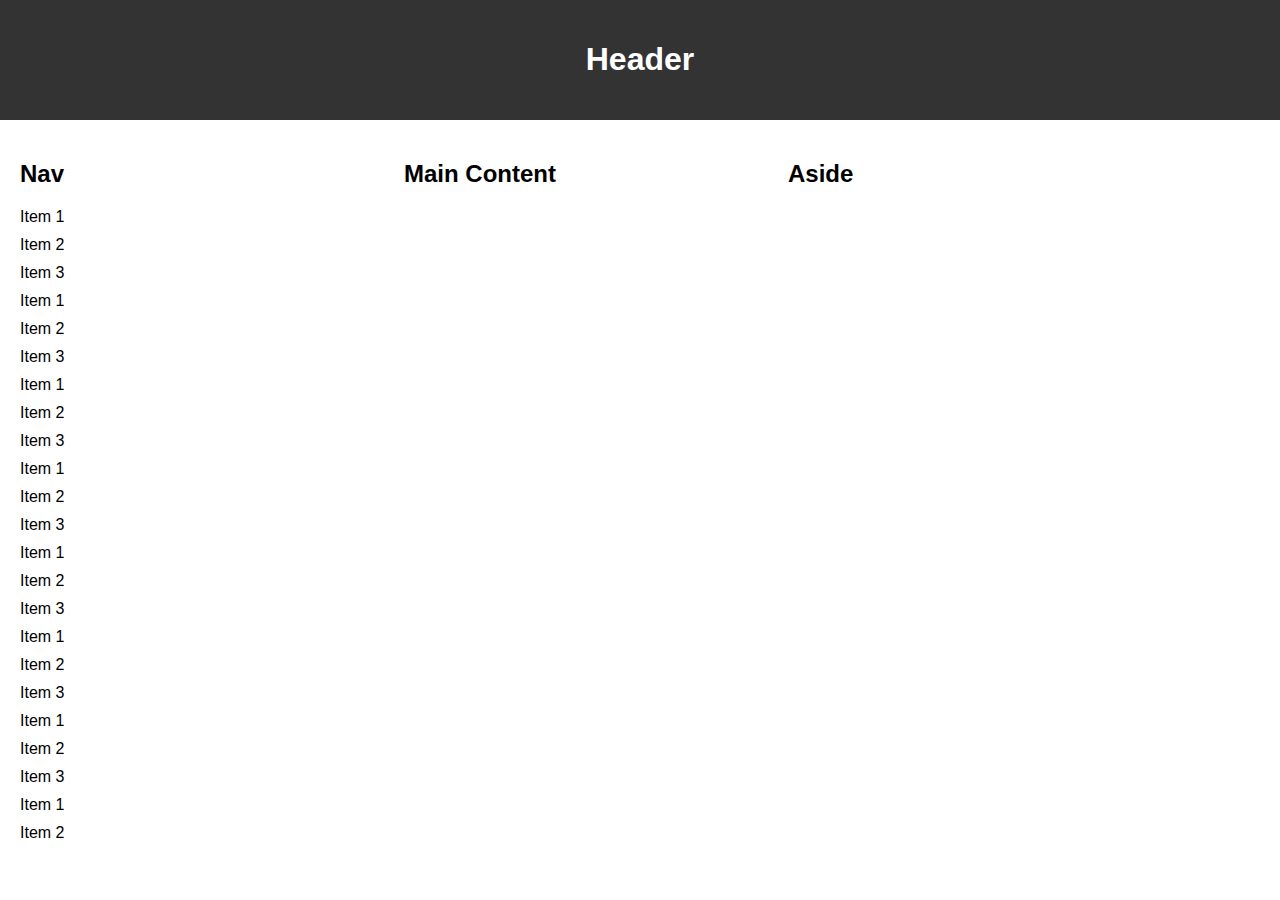
<file: ejemplo.html>
<!DOCTYPE html>
<html lang="en">
<head>
<meta charset="UTF-8">
<meta name="viewport" content="width=device-width, initial-scale=1.0">
<style>
  body {
    margin: 0;
    font-family: Arial, sans-serif;
    overflow: hidden;
  }

  header {
    width: 100%;
    background-color: #333;
    color: #fff;
    text-align: center;
    padding: 20px 0;
    box-sizing: border-box;
  }

  .container {
    display: flex;
    overflow-x: hidden;
  }

  nav, main, aside {
    width: 30%;
    padding: 20px;
    box-sizing: border-box;
    overflow-y: hidden;
    height: 80vh; /* Ajusta la altura según tus necesidades */
    transition: width 0.5s ease;
  }

  .container:hover nav,
  .container:hover main,
  .container:hover aside {
    width: 100%;
    overflow-y: auto;
  }

  ul {
    list-style: none;
    padding: 0;
  }

  ul li {
    margin-bottom: 10px;
    cursor: pointer;
  }
</style>
</head>
<body>
  <header>
    <h1>Header</h1>
  </header>
  <div class="container">
    <nav>
      <h2>Nav</h2>
      <ul>
        <li>Item 1</li>
        <li>Item 2</li>
        <li>Item 3</li>
        <li>Item 1</li>
        <li>Item 2</li>
        <li>Item 3</li>
        <li>Item 1</li>
        <li>Item 2</li>
        <li>Item 3</li>
        <li>Item 1</li>
        <li>Item 2</li>
        <li>Item 3</li>
        <li>Item 1</li>
        <li>Item 2</li>
        <li>Item 3</li>
        <li>Item 1</li>
        <li>Item 2</li>
        <li>Item 3</li>
        <li>Item 1</li>
        <li>Item 2</li>
        <li>Item 3</li>
        <li>Item 1</li>
        <li>Item 2</li>
        <li>Item 3</li>
        <!-- Agrega más elementos si es necesario -->
      </ul>
    </nav>
    <main>
      <h2>Main Content</h2>
      <!-- Contenido del main -->
    </main>
    <aside>
      <h2>Aside</h2>
      <!-- Contenido del aside -->
    </aside>
  </div>
</body>
</html>
</file>
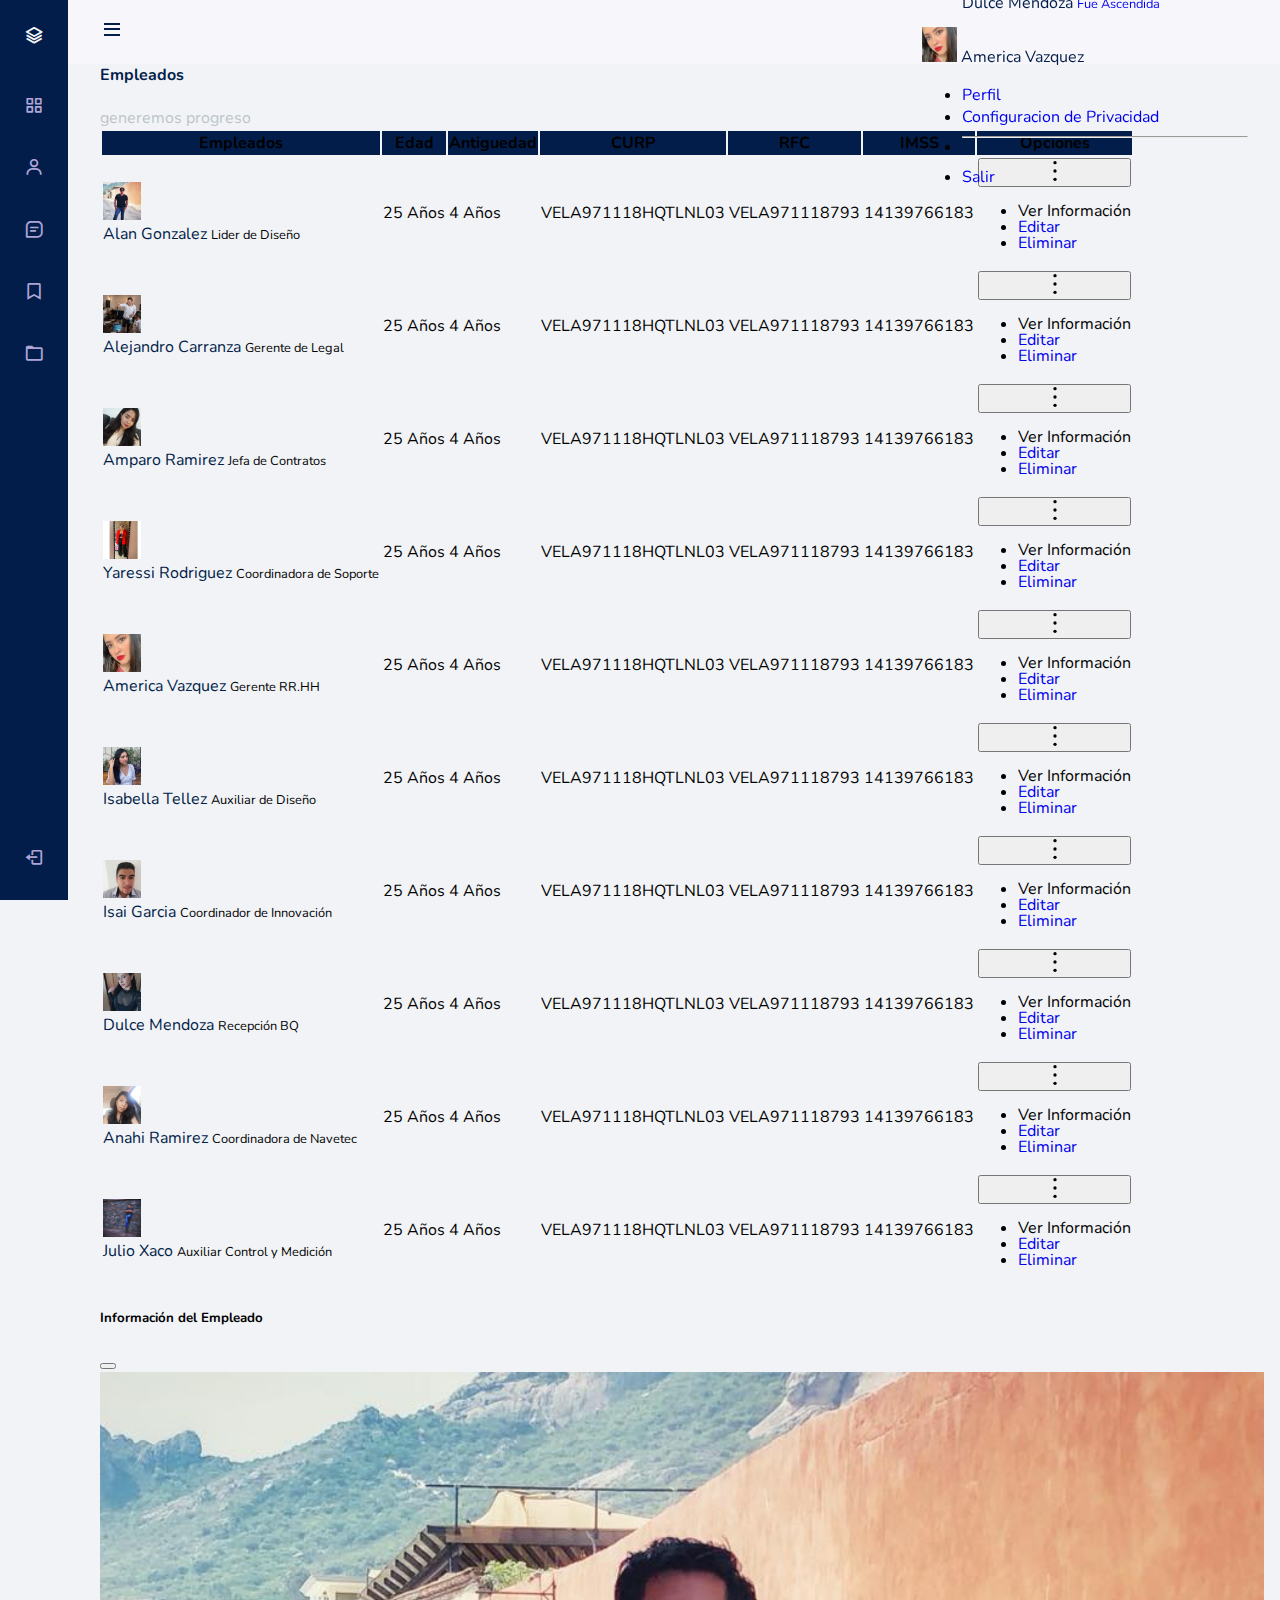
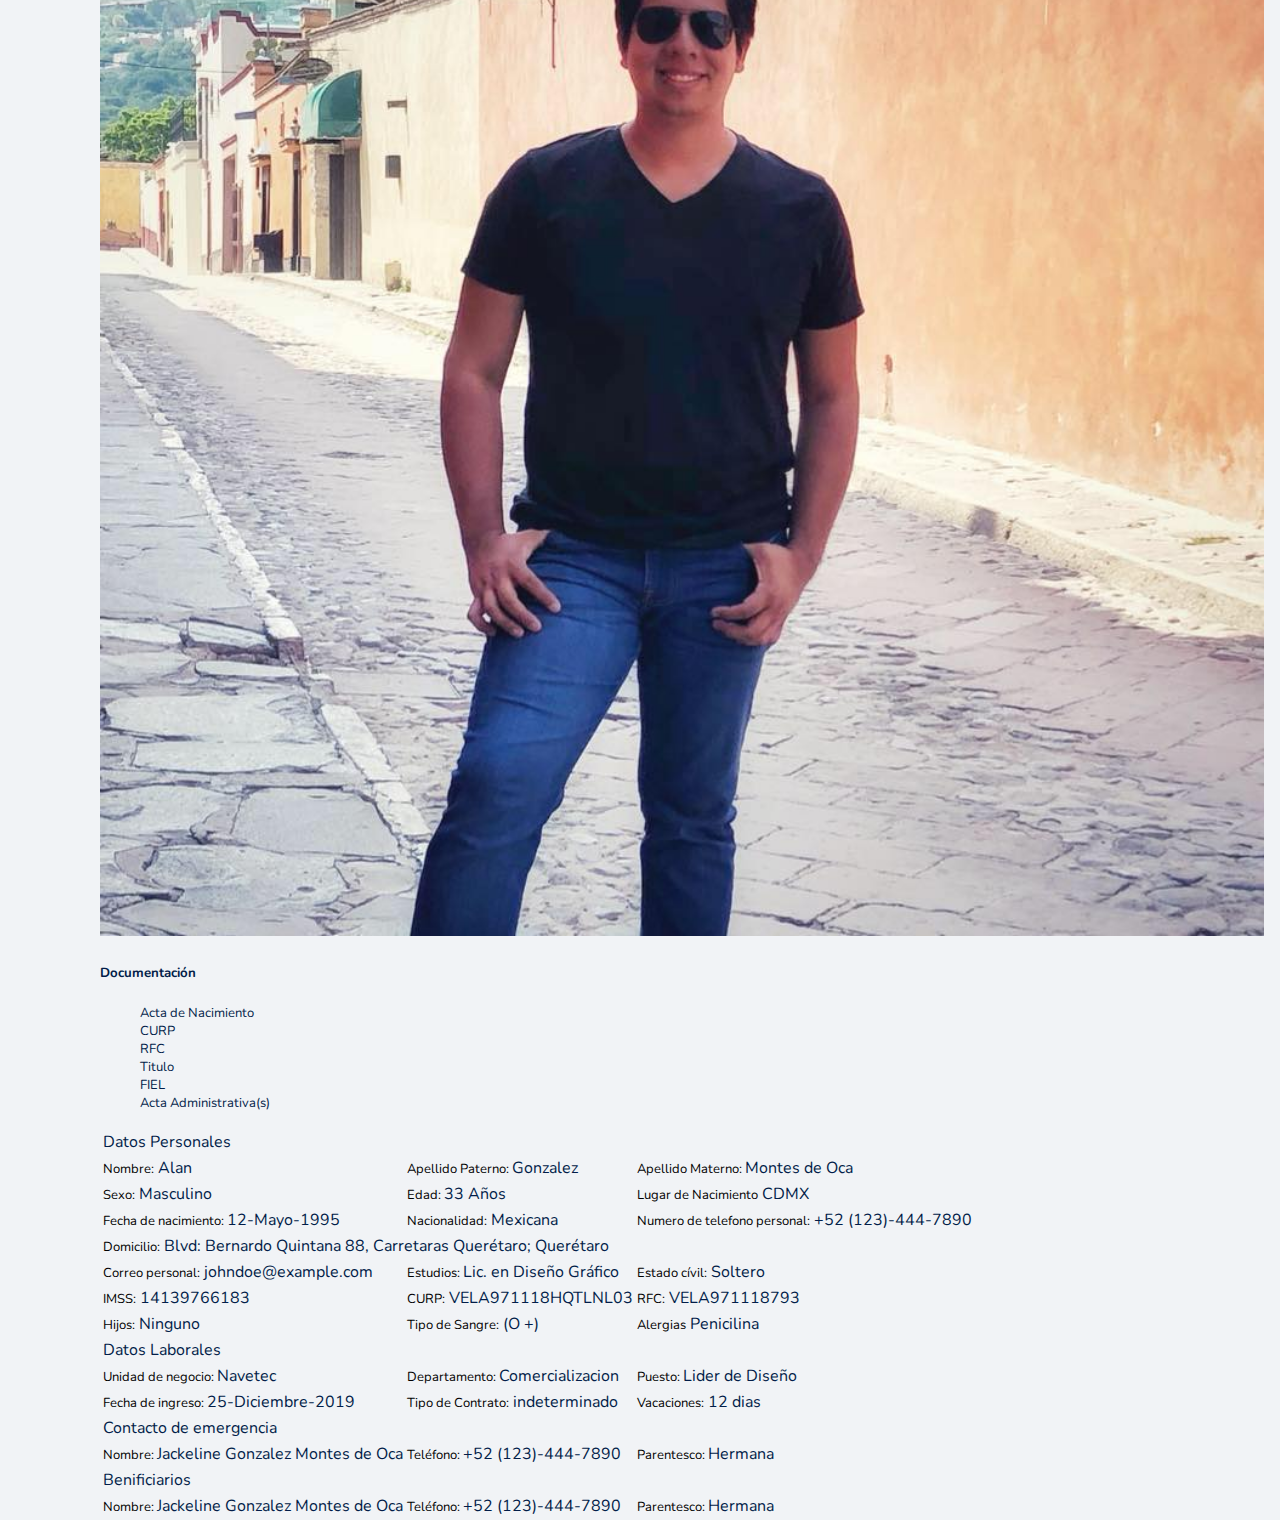
<file: empleados.html>
<!DOCTYPE html>
<html lang="es">

<head>
    <meta charset="UTF-8">
    <meta name="viewport" content="width=device-width, initial-scale=1.0">
    <title>MY CCIMA | Dashboard</title>
    <link rel="shortcut icon" type="image/x-icon" href="public/img/icons/logo-icon.ico">
    <link href="https://cdn.jsdelivr.net/npm/bootstrap@5.0.2/dist/css/bootstrap.min.css" rel="stylesheet"
        integrity="sha384-EVSTQN3/azprG1Anm3QDgpJLIm9Nao0Yz1ztcQTwFspd3yD65VohhpuuCOmLASjC" crossorigin="anonymous">
    <link rel="stylesheet" href="https://cdn.jsdelivr.net/npm/boxicons@latest/css/boxicons.min.css">
    <link rel="stylesheet" href="public/css/main.css">
    <link rel="stylesheet" href="public/css/style.css">
</head>

<body id="body-pd" style="background-color: #F1F3F6;">
    <header class="header" id="header">
        <div class="header_toggle"> <i class='bx bx-menu' id="header-toggle"></i> </div>
        <div class="d-flex">
            <div class="me-3">
                <a class="nav-link dropdown-toggle fw-bolder text-blue-500" href="#" id="notifiDropdown" role="button"
                    data-bs-toggle="dropdown" aria-expanded="false">
                    <img class="rounded-circle me-1" src="public/img/icons/notifications.svg" alt=""
                        style="width: 30px;">
                </a>
                <ul id="notificaciones" class="dropdown-menu mt-2" aria-labelledby="notifiDropdown">
                    <li class="mt-3">
                        <a class="dropdown-item" href="#">
                            <div class="sherpa d-flex">
                                <div class="">
                                    <img class="sherpa-book rounded-circle" style="width: 30px;"
                                        src="public/img/avatar/alan_gonzales.jpg" alt="">
                                </div>
                                <div class="ms-2">
                                    <span class="d-block sherpa-name text-blue-500 fw-bold">Alan Gonzalez</span>
                                    <span class="sherpa-position" style="font-size: .8rem;">Compartio una Foto en su
                                        Muro</span>
                                </div>
                            </div>
                        </a>
                    </li>
                    <li class="mt-3">
                        <a class="dropdown-item" href="#">
                            <div class="sherpa d-flex">
                                <div class="">
                                    <img class="sherpa-book rounded-circle" style="width: 30px;"
                                        src="public/img/avatar/dulce_mendoza.jpg" alt="">
                                </div>
                                <div class="ms-2">
                                    <span class="d-block sherpa-name text-blue-500 fw-bold">Dulce Mendoza </span>
                                    <span class="sherpa-position" style="font-size: .8rem;">Fue Ascendida</span>
                                </div>
                            </div>
                        </a>
                    </li>
                </ul>
            </div>
            <a class="nav-link dropdown-toggle fw-bolder text-blue-500 d-flex align-items-center" href="#" id="navbarDropdown" role="button"
                data-bs-toggle="dropdown" aria-expanded="false">
                <img class="rounded-circle me-1" src="public/img/avatar/america_vazquez.jpg" alt=""
                    style="width: 35px;">
                    <span class="d-none d-md-block">
                        America Vazquez
                    </span>
            </a>
            <ul class="dropdown-menu mt-2" aria-labelledby="navbarDropdown">
                <li><a class="dropdown-item" href="#">Perfil</a></li>
                <li><a class="dropdown-item" href="#">Configuracion de Privacidad</a></li>
                <li>
                    <hr class="dropdown-divider">
                </li>
                <li><a class="dropdown-item" href="#">Salir</a></li>
            </ul>

        </div>
    </header>
    <div class="l-navbar" id="nav-bar">
        <nav class="nav_main">
            <div>
                <a href="dashboard.html" class="nav_logo">
                    <i class='bx bx-layer nav_logo-icon'></i>
                    <span class="nav_logo-name">MyCCIMA</span>
                </a>
                <div class="nav_list">
                    <a href="dashboard.html" class="nav_link">
                        <i class='bx bx-grid-alt nav_icon'></i>
                        <span class="nav_name">Dashboard</span>
                    </a>
                    <a href="empleados.html" class="nav_link active">
                        <i class='bx bx-user nav_icon'></i>
                        <span class="nav_name">Empleados</span>
                    </a>
                    <a href="index.html" class="nav_link">
                        <i class='bx bx-message-square-detail nav_icon'></i>
                        <span class="nav_name">Noticias</span> </a>
                    <a href="ccimabook.html" class="nav_link">
                        <i class='bx bx-bookmark nav_icon'></i>
                        <span class="nav_name">CCIMABook</span> </a>
                    <a href="profile.html" class="nav_link">
                        <i class='bx bx-folder nav_icon'></i>
                        <span class="nav_name">Perfil</span>
                    </a>
                </div>
            </div> <a href="login.html" class="nav_link"> <i class='bx bx-log-out nav_icon'></i> <span
                    class="nav_name">Salir</span> </a>
        </nav>
    </div>
    
    <main>
        <!--Container Main start-->
        <div class="container-fluid" style="background-color: #F1F3F6;">
            <div class="d-flex justify-content-between pt-2">
                <h4 class="fs-2 text-uppercase text-blue-500">Empleados</h4>
                <span class=" fs-6  text-uppercase pe-3 text-progreso">generemos progreso</span>
            </div>
            <section>
                <div class="table-responsive">
                    <table id="table-employee" class="table">
                        <thead class="bg-blue-500 text-white">
                            <tr>
                                <th class="text-center" scope="col">Empleados</th>
                                <th class="text-center" scope="col">Edad</th>
                                <th class="text-center" scope="col">Antiguedad</th>
                                <th class="text-center" scope="col">CURP</th>
                                <th class="text-center" scope="col">RFC</th>
                                <th class="text-center" scope="col">IMSS</th>
                                <th class="text-center" scope="col">Opciones</th>
                            </tr>
                        </thead>
                        <tbody>
                            <tr>
                                <td>
                                    <div class="sherpa d-flex">
                                        <div class="">
                                            <img class="sherpa-book rounded-circle" style="width: 38px;"
                                                src="public/img/avatar/alan_gonzales.jpg" alt="">
                                        </div>
                                        <div class="ms-2">
                                            <span class="d-block sherpa-name text-blue-500 fw-bold">Alan Gonzalez</span>
                                            <span class="sherpa-position" style="font-size: .8rem;">Lider de Diseño</span>
                                        </div>
                                    </div>
                                </td>
                                <td>25 Años</td>
                                <td>4 Años</td>
                                <td>VELA971118HQTLNL03</td>
                                <td>VELA971118793</td>
                                <td>14139766183</td>
                                <td>
                                    <div class="dropdown">
                                        <button class="btn dropdown-toggle" type="button" id="dropdownMenuButton1"
                                            data-bs-toggle="dropdown" aria-expanded="false">
                                            <img src="public/img/icons/options.svg" alt="" style="width: 20px;">
                                        </button>
                                        <ul class="dropdown-menu" aria-labelledby="dropdownMenuButton1">
                                            <li><a class="dropdown-item" data-bs-toggle="modal"
                                                    data-bs-target="#exampleModal">Ver Información</a></li>
                                            <li><a class="dropdown-item" href="#">Editar</a></li>
                                            <li><a class="dropdown-item" href="#">Eliminar</a></li>
                                        </ul>
                                    </div>
                                </td>
                            </tr>
                            <tr>
                                <td>
                                    <div class="sherpa d-flex">
                                        <div class="">
                                            <img class="sherpa-book rounded-circle" style="width: 38px;"
                                                src="public/img/avatar/alejandro_carranza.jpg" alt="">
                                        </div>
                                        <div class="ms-2">
                                            <span class="d-block sherpa-name text-blue-500 fw-bold">Alejandro
                                                Carranza</span>
                                            <span class="sherpa-position" style="font-size: .8rem;">Gerente de Legal</span>
                                        </div>
                                    </div>
                                </td>
                                <td>25 Años</td>
                                <td>4 Años</td>
                                <td>VELA971118HQTLNL03</td>
                                <td>VELA971118793</td>
                                <td>14139766183</td>
                                <td>
                                    <div class="dropdown">
                                        <button class="btn dropdown-toggle" type="button" id="dropdownMenuButton1"
                                            data-bs-toggle="dropdown" aria-expanded="false">
                                            <img src="public/img/icons/options.svg" alt="" style="width: 20px;">
                                        </button>
                                        <ul class="dropdown-menu" aria-labelledby="dropdownMenuButton1">
                                            <li><a class="dropdown-item" data-bs-toggle="modal"
                                                    data-bs-target="#exampleModal">Ver Información</a></li>
                                            <li><a class="dropdown-item" href="#">Editar</a></li>
                                            <li><a class="dropdown-item" href="#">Eliminar</a></li>
                                        </ul>
                                    </div>
                                </td>
                            </tr>
                            <tr>
                                <td>
                                    <div class="sherpa d-flex">
                                        <div class="">
                                            <img class="sherpa-book rounded-circle" style="width: 38px;"
                                                src="public/img/avatar/amparo_ramirez.jpg" alt="">
                                        </div>
                                        <div class="ms-2">
                                            <span class="d-block sherpa-name text-blue-500 fw-bold">Amparo Ramirez</span>
                                            <span class="sherpa-position" style="font-size: .8rem;">Jefa de Contratos</span>
                                        </div>
                                    </div>
                                </td>
                                <td>25 Años</td>
                                <td>4 Años</td>
                                <td>VELA971118HQTLNL03</td>
                                <td>VELA971118793</td>
                                <td>14139766183</td>
                                <td>
                                    <div class="dropdown">
                                        <button class="btn dropdown-toggle" type="button" id="dropdownMenuButton1"
                                            data-bs-toggle="dropdown" aria-expanded="false">
                                            <img src="public/img/icons/options.svg" alt="" style="width: 20px;">
                                        </button>
                                        <ul class="dropdown-menu" aria-labelledby="dropdownMenuButton1">
                                            <li><a class="dropdown-item" data-bs-toggle="modal"
                                                    data-bs-target="#exampleModal">Ver Información</a></li>
                                            <li><a class="dropdown-item" href="#">Editar</a></li>
                                            <li><a class="dropdown-item" href="#">Eliminar</a></li>
                                        </ul>
                                    </div>
                                </td>
                            </tr>
                            <tr>
                                <td>
                                    <div class="sherpa d-flex">
                                        <div class="">
                                            <img class="sherpa-book rounded-circle" style="width: 38px;"
                                                src="public/img/avatar/yaressi_rodrigez.jpg" alt="">
                                        </div>
                                        <div class="ms-2">
                                            <span class="d-block sherpa-name text-blue-500 fw-bold">Yaressi Rodriguez</span>
                                            <span class="sherpa-position" style="font-size: .8rem;">Coordinadora de
                                                Soporte</span>
                                        </div>
                                    </div>
                                </td>
                                <td>25 Años</td>
                                <td>4 Años</td>
                                <td>VELA971118HQTLNL03</td>
                                <td>VELA971118793</td>
                                <td>14139766183</td>
                                <td>
                                    <div class="dropdown">
                                        <button class="btn dropdown-toggle" type="button" id="dropdownMenuButton1"
                                            data-bs-toggle="dropdown" aria-expanded="false">
                                            <img src="public/img/icons/options.svg" alt="" style="width: 20px;">
                                        </button>
                                        <ul class="dropdown-menu" aria-labelledby="dropdownMenuButton1">
                                            <li><a class="dropdown-item" data-bs-toggle="modal"
                                                    data-bs-target="#exampleModal">Ver Información</a></li>
                                            <li><a class="dropdown-item" href="#">Editar</a></li>
                                            <li><a class="dropdown-item" href="#">Eliminar</a></li>
                                        </ul>
                                    </div>
                                </td>
                            </tr>
                            <tr>
                                <td>
                                    <div class="sherpa d-flex">
                                        <div class="">
                                            <img class="sherpa-book rounded-circle" style="width: 38px;"
                                                src="public/img/avatar/america_vazquez.jpg" alt="">
                                        </div>
                                        <div class="ms-2">
                                            <span class="d-block sherpa-name text-blue-500 fw-bold">America Vazquez</span>
                                            <span class="sherpa-position" style="font-size: .8rem;">Gerente RR.HH</span>
                                        </div>
                                    </div>
                                </td>
                                <td>25 Años</td>
                                <td>4 Años</td>
                                <td>VELA971118HQTLNL03</td>
                                <td>VELA971118793</td>
                                <td>14139766183</td>
                                <td>
                                    <div class="dropdown">
                                        <button class="btn dropdown-toggle" type="button" id="dropdownMenuButton1"
                                            data-bs-toggle="dropdown" aria-expanded="false">
                                            <img src="public/img/icons/options.svg" alt="" style="width: 20px;">
                                        </button>
                                        <ul class="dropdown-menu" aria-labelledby="dropdownMenuButton1">
                                            <li><a class="dropdown-item" data-bs-toggle="modal"
                                                    data-bs-target="#exampleModal">Ver Información</a></li>
                                            <li><a class="dropdown-item" href="#">Editar</a></li>
                                            <li><a class="dropdown-item" href="#">Eliminar</a></li>
                                        </ul>
                                    </div>
                                </td>
                            </tr>
                            <tr>
                                <td>
                                    <div class="sherpa d-flex">
                                        <div class="">
                                            <img class="sherpa-book rounded-circle" style="width: 38px;"
                                                src="public/img/avatar/isabella_tellez.jpg" alt="">
                                        </div>
                                        <div class="ms-2">
                                            <span class="d-block sherpa-name text-blue-500 fw-bold">Isabella Tellez</span>
                                            <span class="sherpa-position" style="font-size: .8rem;">Auxiliar de
                                                Diseño</span>
                                        </div>
                                    </div>
                                </td>
                                <td>25 Años</td>
                                <td>4 Años</td>
                                <td>VELA971118HQTLNL03</td>
                                <td>VELA971118793</td>
                                <td>14139766183</td>
                                <td>
                                    <div class="dropdown">
                                        <button class="btn dropdown-toggle" type="button" id="dropdownMenuButton1"
                                            data-bs-toggle="dropdown" aria-expanded="false">
                                            <img src="public/img/icons/options.svg" alt="" style="width: 20px;">
                                        </button>
                                        <ul class="dropdown-menu" aria-labelledby="dropdownMenuButton1">
                                            <li><a class="dropdown-item" data-bs-toggle="modal"
                                                    data-bs-target="#exampleModal">Ver Información</a></li>
                                            <li><a class="dropdown-item" href="#">Editar</a></li>
                                            <li><a class="dropdown-item" href="#">Eliminar</a></li>
                                        </ul>
                                    </div>
                                </td>
                            </tr>
                            <tr>
                                <td>
                                    <div class="sherpa d-flex">
                                        <div class="">
                                            <img class="sherpa-book rounded-circle" style="width: 38px;"
                                                src="public/img/avatar/isai_garcia.jpg" alt="">
                                        </div>
                                        <div class="ms-2">
                                            <span class="d-block sherpa-name text-blue-500 fw-bold">Isai Garcia</span>
                                            <span class="sherpa-position" style="font-size: .8rem;">Coordinador de
                                                Innovación</span>
                                        </div>
                                    </div>
                                </td>
                                <td>25 Años</td>
                                <td>4 Años</td>
                                <td>VELA971118HQTLNL03</td>
                                <td>VELA971118793</td>
                                <td>14139766183</td>
                                <td>
                                    <div class="dropdown">
                                        <button class="btn dropdown-toggle" type="button" id="dropdownMenuButton1"
                                            data-bs-toggle="dropdown" aria-expanded="false">
                                            <img src="public/img/icons/options.svg" alt="" style="width: 20px;">
                                        </button>
                                        <ul class="dropdown-menu" aria-labelledby="dropdownMenuButton1">
                                            <li><a class="dropdown-item" data-bs-toggle="modal"
                                                    data-bs-target="#exampleModal">Ver Información</a></li>
                                            <li><a class="dropdown-item" href="#">Editar</a></li>
                                            <li><a class="dropdown-item" href="#">Eliminar</a></li>
                                        </ul>
                                    </div>
                                </td>
                            </tr>
                            <tr>
                                <td>
                                    <div class="sherpa d-flex">
                                        <div class="">
                                            <img class="sherpa-book rounded-circle" style="width: 38px;"
                                                src="public/img/avatar/dulce_mendoza.jpg" alt="">
                                        </div>
                                        <div class="ms-2">
                                            <span class="d-block sherpa-name text-blue-500 fw-bold">Dulce Mendoza</span>
                                            <span class="sherpa-position" style="font-size: .8rem;">Recepción BQ</span>
                                        </div>
                                    </div>
                                </td>
                                <td>25 Años</td>
                                <td>4 Años</td>
                                <td>VELA971118HQTLNL03</td>
                                <td>VELA971118793</td>
                                <td>14139766183</td>
                                <td>
                                    <div class="dropdown">
                                        <button class="btn dropdown-toggle" type="button" id="dropdownMenuButton1"
                                            data-bs-toggle="dropdown" aria-expanded="false">
                                            <img src="public/img/icons/options.svg" alt="" style="width: 20px;">
                                        </button>
                                        <ul class="dropdown-menu" aria-labelledby="dropdownMenuButton1">
                                            <li><a class="dropdown-item" data-bs-toggle="modal"
                                                    data-bs-target="#exampleModal">Ver Información</a></li>
                                            <li><a class="dropdown-item" href="#">Editar</a></li>
                                            <li><a class="dropdown-item" href="#">Eliminar</a></li>
                                        </ul>
                                    </div>
                                </td>
                            </tr>
                            <tr>
                                <td>
                                    <div class="sherpa d-flex">
                                        <div class="">
                                            <img class="sherpa-book rounded-circle" style="width: 38px;"
                                                src="public/img/avatar/anahi_ramirez.jpg" alt="">
                                        </div>
                                        <div class="ms-2">
                                            <span class="d-block sherpa-name text-blue-500 fw-bold">Anahi Ramirez</span>
                                            <span class="sherpa-position" style="font-size: .8rem;">Coordinadora de
                                                Navetec</span>
                                        </div>
                                    </div>
                                </td>
                                <td>25 Años</td>
                                <td>4 Años</td>
                                <td>VELA971118HQTLNL03</td>
                                <td>VELA971118793</td>
                                <td>14139766183</td>
                                <td>
                                    <div class="dropdown">
                                        <button class="btn dropdown-toggle" type="button" id="dropdownMenuButton1"
                                            data-bs-toggle="dropdown" aria-expanded="false">
                                            <img src="public/img/icons/options.svg" alt="" style="width: 20px;">
                                        </button>
                                        <ul class="dropdown-menu" aria-labelledby="dropdownMenuButton1">
                                            <li><a class="dropdown-item" data-bs-toggle="modal"
                                                    data-bs-target="#exampleModal">Ver Información</a></li>
                                            <li><a class="dropdown-item" href="#">Editar</a></li>
                                            <li><a class="dropdown-item" href="#">Eliminar</a></li>
                                        </ul>
                                    </div>
                                </td>
                            </tr>
                            <tr>
                                <td>
                                    <div class="sherpa d-flex">
                                        <div class="">
                                            <img class="sherpa-book rounded-circle" style="width: 38px;"
                                                src="public/img/avatar/julio_xaco.jpg" alt="">
                                        </div>
                                        <div class="ms-2">
                                            <span class="d-block sherpa-name text-blue-500 fw-bold">Julio Xaco</span>
                                            <span class="sherpa-position" style="font-size: .8rem;">Auxiliar Control y
                                                Medición</span>
                                        </div>
                                    </div>
                                </td>
                                <td>25 Años</td>
                                <td>4 Años</td>
                                <td>VELA971118HQTLNL03</td>
                                <td>VELA971118793</td>
                                <td>14139766183</td>
                                <td>
                                    <div class="dropdown">
                                        <button class="btn dropdown-toggle" type="button" id="dropdownMenuButton1"
                                            data-bs-toggle="dropdown" aria-expanded="false">
                                            <img src="public/img/icons/options.svg" alt="" style="width: 20px;">
                                        </button>
                                        <ul class="dropdown-menu" aria-labelledby="dropdownMenuButton1">
                                            <li><a class="dropdown-item" data-bs-toggle="modal"
                                                    data-bs-target="#exampleModal">Ver Información</a></li>
                                            <li><a class="dropdown-item" href="#">Editar</a></li>
                                            <li><a class="dropdown-item" href="#">Eliminar</a></li>
                                        </ul>
                                    </div>
                                </td>
                            </tr>
    
                        </tbody>
                    </table>
                </div>
            </section>
        </div>
    </main>

    <div class="modal fade" id="exampleModal" tabindex="-1" aria-labelledby="exampleModalLabel" aria-hidden="true">
        <div class="modal-dialog modal-dialog-centered modal-xl">
            <div class="modal-content">
                <div class="modal-header">
                    <h5 class="modal-title" id="exampleModalLabel">Información del Empleado</h5>
                    <button type="button" class="btn-close" data-bs-dismiss="modal" aria-label="Close"></button>
                </div>
                <div class="modal-body">
                    <div class="containr-fluid">
                        <div class="row">
                            <div class="col-12 col-md-3">
                                <img src="public/img/avatar/alan_gonzales.jpg" alt="">
                                <h5 class="mt-3 text-blue-500">Documentación</h5>
                                <ul class="ms-2" style="list-style: none; ">
                                    <li class="fs-12"> <a class="text-decoration-none text-blue-500" href="">Acta de
                                            Nacimiento</a> </li>
                                    <li class="fs-12"> <a class="text-decoration-none text-blue-500" href="">CURP</a>
                                    </li>
                                    <li class="fs-12"> <a class="text-decoration-none text-blue-500" href="">RFC</a>
                                    </li>
                                    <li class="fs-12"> <a class="text-decoration-none text-blue-500" href="">Titulo</a>
                                    </li>
                                    <li class="fs-12"> <a class="text-decoration-none text-blue-500" href="">FIEL</a>
                                    </li>
                                    <li class="fs-12"> <a class="text-decoration-none text-blue-500" href="">Acta
                                            Administrativa(s)</a></li>
                                </ul>
                            </div>
                            <div class="col-12 col-md-9">
                                <div class="table-responsive">
                                    <table class="table">
                                        <tbody>
                                            <tr>
                                                <td colspan="3" class="text-blue-500 fs-5">Datos
                                                    Personales</td>
                                            </tr>
                                            <tr>
                                                <td><span class="fs-12 fst-italic d-block">Nombre:</span> <span
                                                        class="fw-bold text-blue-500">Alan</span></td>
                                                <td><span class="fs-12 fst-italic d-block">Apellido Paterno: </span><span
                                                        class="fw-bold text-blue-500">Gonzalez </span></td>
                                                <td><span class="fs-12 fst-italic d-block">Apellido Materno: </span><span
                                                        class="fw-bold text-blue-500">Montes de Oca</span></td>
                                            </tr>
                                            <tr>
                                                <td> <span class="fs-12 fst-italic d-block">Sexo:</span> <span
                                                        class="fw-bold text-blue-500">Masculino</span></td>
                                                <td> <span class="fs-12 fst-italic d-block">Edad: </span> <span
                                                        class="fw-bold text-blue-500"> 33 Años</span> </td>
                                                <td> <span class="fs-12 fst-italic d-block">Lugar de Nacimiento</span> <span
                                                        class="fw-bold text-blue-500">CDMX</span> </td>
                                            </tr>
                                            <tr>
                                                <td> <span class="fs-12 fst-italic d-block">Fecha de nacimiento: </span>
                                                    <span class="fw-bold text-blue-500">12-Mayo-1995</span></td>
                                                <td> <span class="fs-12 fst-italic d-block">Nacionalidad:</span> <span
                                                        class="fw-bold text-blue-500">Mexicana</span> </td>
                                                <td> <span class="fs-12 fst-italic d-block">Numero de telefono
                                                        personal:</span> <span class="fw-bold text-blue-500">+52
                                                        (123)-444-7890</span></td>
    
                                            </tr>
                                            <tr>
                                                <td colspan="3"><span class="fs-12 fst-italic d-block">Domicilio:</span>
                                                    <span class="fw-bold text-blue-500"> Blvd: Bernardo Quintana 88,
                                                        Carretaras Querétaro; Querétaro</span></td>
                                            </tr>
                                            <tr>
                                                <td> <span class="fs-12 fst-italic d-block">Correo personal:</span> <span
                                                        class="fw-bold text-blue-500">johndoe@example.com</span> </td>
                                                <td> <span class="fs-12 fst-italic d-block">Estudios: </span> <span
                                                        class="fw-bold text-blue-500">Lic. en Diseño Gráfico</span> </td>
                                                <td> <span class="fs-12 fst-italic d-block">Estado cívil:</span> <span
                                                        class="fw-bold text-blue-500">Soltero</span> </td>
                                            </tr>
                                            <tr>
                                                <td> <span class="fs-12 fst-italic d-block">IMSS:</span> <span
                                                        class="fw-bold text-blue-500">14139766183</span></td>
                                                <td> <span class="fs-12 fst-italic d-block">CURP:</span> <span
                                                        class="fw-bold text-blue-500">VELA971118HQTLNL03</span></td>
                                                <td> <span class="fs-12 fst-italic d-block">RFC:</span> <span
                                                        class="fw-bold text-blue-500"> VELA971118793 </span></td>
                                            </tr>
                                            <tr>
                                                <td> <span class="fs-12 fst-italic d-block">Hijos:</span> <span
                                                        class="fw-bold text-blue-500">Ninguno</span></td>
                                                <td> <span class="fs-12 fst-italic d-block">Tipo de Sangre:</span> <span
                                                        class="fw-bold text-blue-500">(O +)</span> </td>
                                                <td> <span class="fs-12 fst-italic d-block">Alergias</span> <span
                                                        class="fw-bold text-blue-500">Penicilina</span> </td>
                                            </tr>
                                            <tr>
                                                <td colspan="3" class="text-blue-500 fs-5">Datos
                                                    Laborales</td>
                                            </tr>
                                            <tr>
                                                <td> <span class="fs-12 fst-italic d-block">Unidad de negocio: </span> <span
                                                        class="fw-bold text-blue-500">Navetec</span></td>
                                                <td> <span class="fs-12 fst-italic d-block">Departamento: </span> <span
                                                        class="fw-bold text-blue-500">Comercializacion</span> </td>
                                                <td> <span class="fs-12 fst-italic d-block">Puesto: </span> <span
                                                        class="fw-bold text-blue-500">Lider de Diseño</span> </td>
                                            </tr>
    
                                            <tr>
    
                                                <td> <span class="fs-12 fst-italic d-block">Fecha de ingreso: </span> <span
                                                        class="fw-bold text-blue-500">25-Diciembre-2019</span></td>
                                                <td> <span class="fs-12 fst-italic d-block">Tipo de Contrato:</span> <span
                                                        class="fw-bold text-blue-500">indeterminado</span></td>
                                                <td> <span class="fs-12 fst-italic d-block">Vacaciones:</span> <span
                                                        class="fw-bold text-blue-500">12 dias</span> </td>
                                            </tr>
                                            
                                            
                            
    
                                            <tr>
                                                <td colspan="3" class="text-blue-500 fs-5">
                                                    Contacto de emergencia</td>
                                            </tr>
                                            <tr>
                                                <td> <span class="fs-12 fst-italic d-block">Nombre: </span> <span
                                                        class="fw-bold text-blue-500">Jackeline Gonzalez Montes de
                                                        Oca</span></td>
                                                <td> <span class="fs-12 fst-italic d-block">Teléfono: </span> <span
                                                        class="fw-bold text-blue-500">+52 (123)-444-7890</span> </td>
                                                <td> <span class="fs-12 fst-italic d-block">Parentesco: </span> <span
                                                        class="fw-bold text-blue-500">Hermana</span> </td>
                                            </tr>
                                            <tr>
                                                <td colspan="3" class="text-blue-500 fs-5">
                                                    Benificiarios</td>
                                            </tr>
                                            <tr>
                                                <td> <span class="fs-12 fst-italic d-block">Nombre: </span> <span
                                                        class="fw-bold text-blue-500">Jackeline Gonzalez Montes de
                                                        Oca</span></td>
                                                <td> <span class="fs-12 fst-italic d-block">Teléfono: </span> <span
                                                        class="fw-bold text-blue-500">+52 (123)-444-7890</span> </td>
                                                <td> <span class="fs-12 fst-italic d-block">Parentesco: </span> <span
                                                        class="fw-bold text-blue-500">Hermana</span> </td>
                                            </tr>
                                        </tbody>
                                    </table>

                                </div>
                            </div>
                        </div>
                    </div>
                </div>

            </div>
        </div>
    </div>

    <script src="https://cdn.jsdelivr.net/npm/bootstrap@5.0.2/dist/js/bootstrap.bundle.min.js"
        integrity="sha384-MrcW6ZMFYlzcLA8Nl+NtUVF0sA7MsXsP1UyJoMp4YLEuNSfAP+JcXn/tWtIaxVXM" crossorigin="anonymous">
    </script>
    <script src="https://code.jquery.com/jquery-3.6.1.min.js"></script>
    <script src="public/js/app.js"></script>
</body>

</html>
</file>
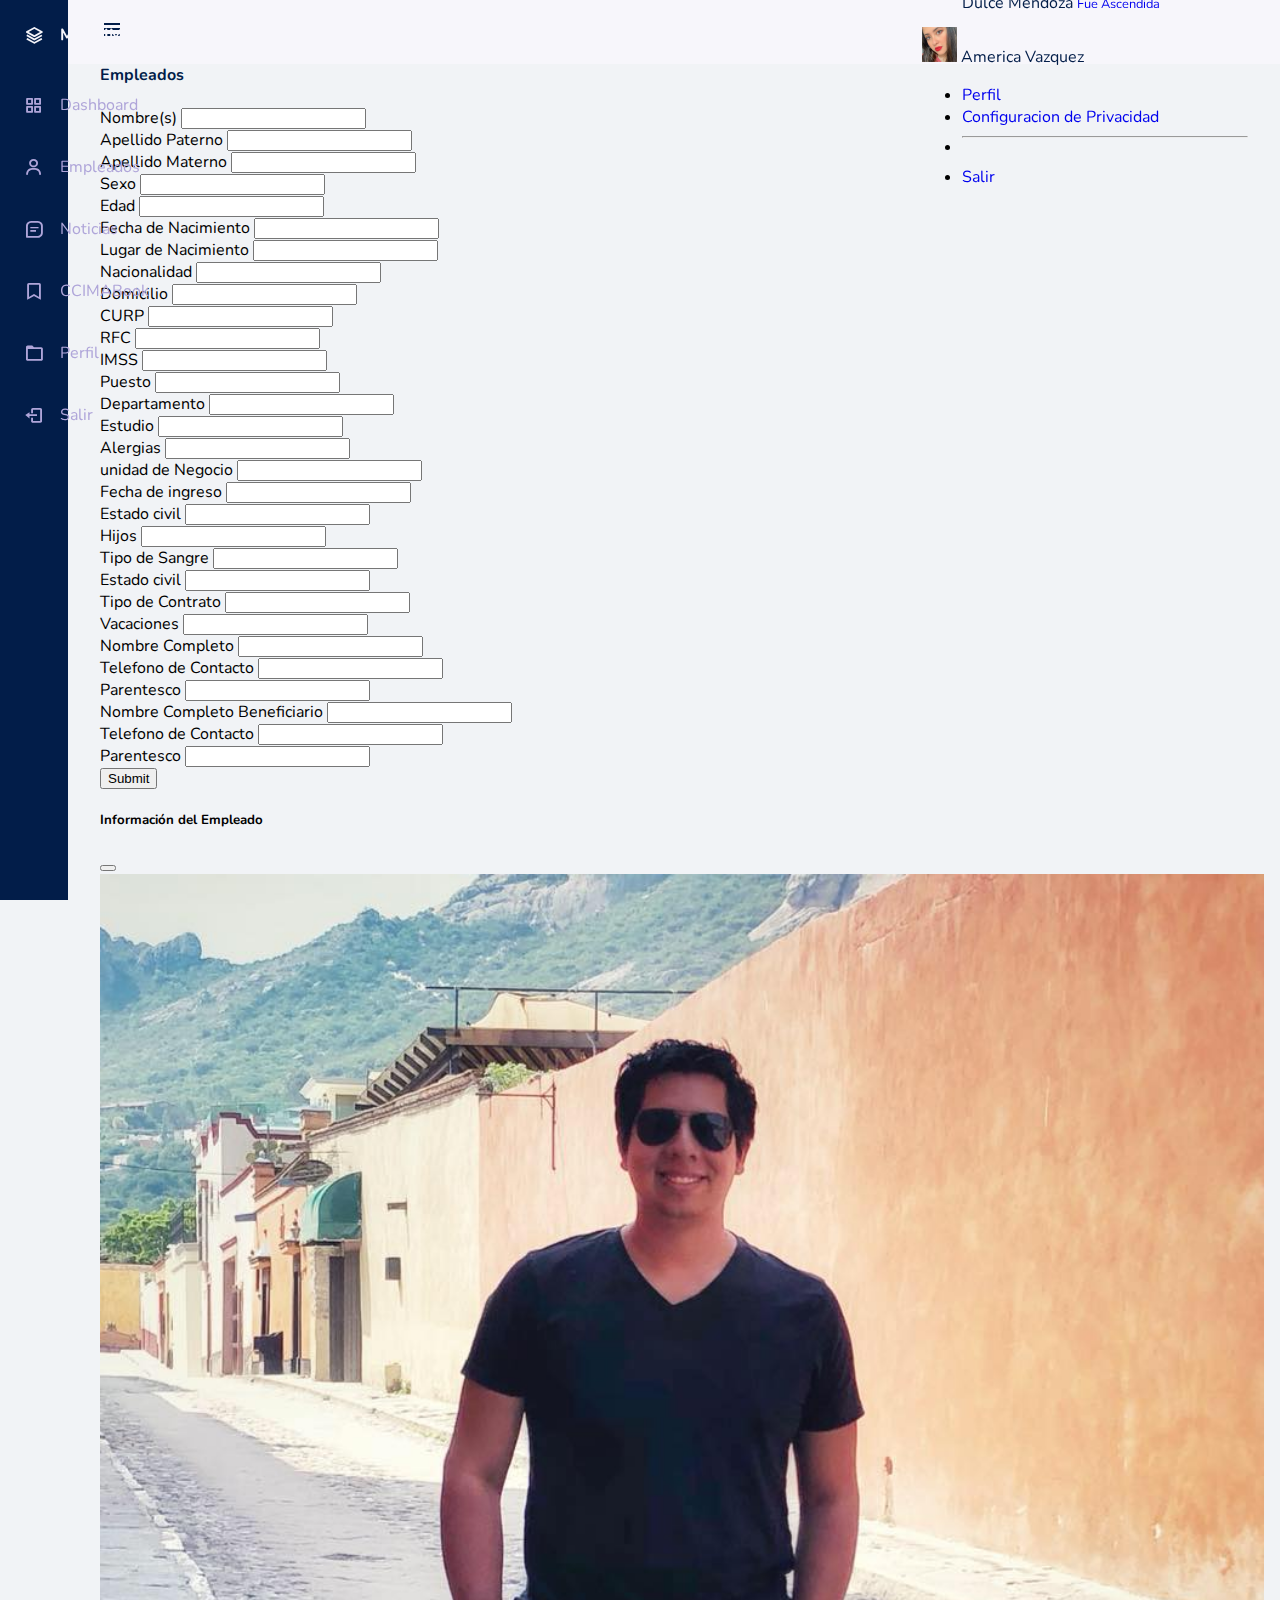
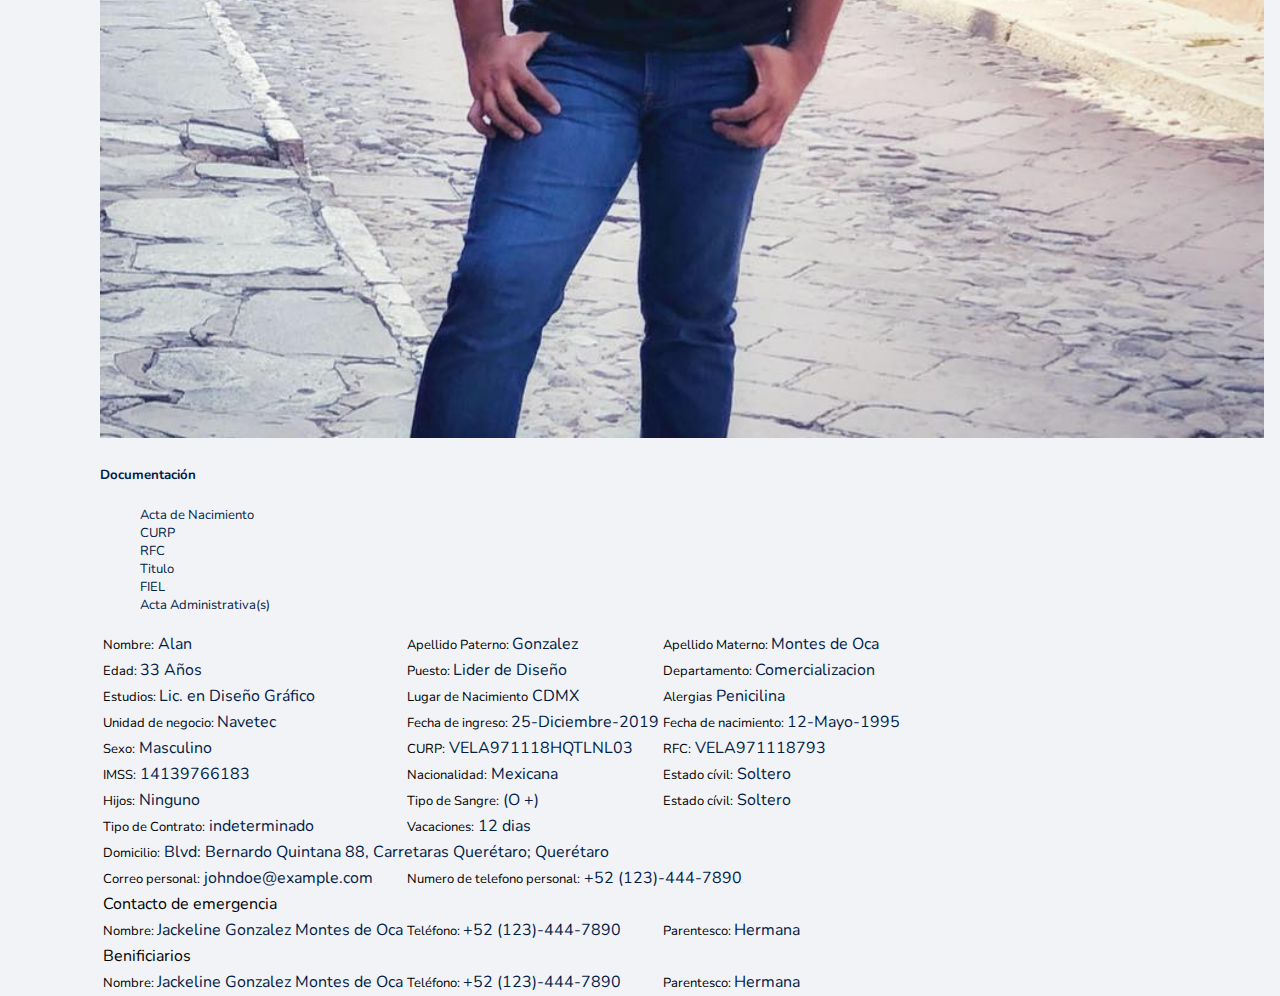
<file: empleados_editar.html>
<!DOCTYPE html>
<html lang="es">

<head>
    <meta charset="UTF-8">
    <meta name="viewport" content="width=device-width, initial-scale=1.0">
    <title>MY CCIMA | Dashboard</title>
    <link rel="shortcut icon" type="image/x-icon" href="public/img/icons/logo-icon.ico">
    <link href="https://cdn.jsdelivr.net/npm/bootstrap@5.0.2/dist/css/bootstrap.min.css" rel="stylesheet"
        integrity="sha384-EVSTQN3/azprG1Anm3QDgpJLIm9Nao0Yz1ztcQTwFspd3yD65VohhpuuCOmLASjC" crossorigin="anonymous">
    <link rel="stylesheet" href="https://cdn.jsdelivr.net/npm/boxicons@latest/css/boxicons.min.css">
    <link rel="stylesheet" href="public/css/main.css">
    <link rel="stylesheet" href="public/css/style.css">
</head>

<body id="body-pd" style="background-color: #F1F3F6;">
    <header class="header" id="header">
        <div class="header_toggle"> <i class='bx bx-menu' id="header-toggle"></i> </div>
        <div class="d-flex">
            <div class="me-3">
                <a class="nav-link dropdown-toggle fw-bolder text-blue-500" href="#" id="notifiDropdown" role="button" data-bs-toggle="dropdown" aria-expanded="false">
                    <img class="rounded-circle me-1" src="public/img/icons/notifications.svg" alt="" style="width: 30px;">
                </a>
                  <ul id="notificaciones" class="dropdown-menu mt-2" aria-labelledby="notifiDropdown">
                    <li class="mt-3">
                        <a class="dropdown-item" href="#">
                            <div class="sherpa d-flex">
                                <div class="">
                                    <img class="sherpa-book rounded-circle" style="width: 30px;"
                                        src="public/img/avatar/alan_gonzales.jpg" alt="">
                                </div>
                                <div class="ms-2">
                                    <span class="d-block sherpa-name text-blue-500 fw-bold">Alan Gonzalez</span>
                                    <span class="sherpa-position" style="font-size: .8rem;">Compartio una Foto en su Muro</span>
                                </div>
                             </div>
                        </a>
                    </li>
                    <li class="mt-3">
                        <a class="dropdown-item" href="#">
                            <div class="sherpa d-flex">
                                <div class="">
                                    <img class="sherpa-book rounded-circle" style="width: 30px;"
                                        src="public/img/avatar/dulce_mendoza.jpg" alt="">
                                </div>
                                <div class="ms-2">
                                    <span class="d-block sherpa-name text-blue-500 fw-bold">Dulce Mendoza </span>
                                    <span class="sherpa-position" style="font-size: .8rem;">Fue Ascendida</span>
                                </div>
                        </div>
                        </a>
                    </li>
                  </ul>    
            </div>
            <a class="nav-link dropdown-toggle fw-bolder text-blue-500" href="#" id="navbarDropdown" role="button" data-bs-toggle="dropdown" aria-expanded="false">
                <img class="rounded-circle me-1" src="public/img/avatar/america_vazquez.jpg" alt="" style="width: 35px;">
                America Vazquez
              </a>
              <ul class="dropdown-menu mt-2" aria-labelledby="navbarDropdown">
                <li><a class="dropdown-item" href="#">Perfil</a></li>
                <li><a class="dropdown-item" href="#">Configuracion de Privacidad</a></li>
                <li><hr class="dropdown-divider"></li>
                <li><a class="dropdown-item" href="#">Salir</a></li>
              </ul>

        </div>
    </header>
    <div class="l-navbar" id="nav-bar">
        <nav class="nav">
            <div>
                <a href="dashboard.html" class="nav_logo">
                    <i class='bx bx-layer nav_logo-icon'></i>
                    <span class="nav_logo-name">MyCCIMA</span>
                </a>
                <div class="nav_list">
                    <a href="dashboard.html" class="nav_link">
                        <i class='bx bx-grid-alt nav_icon'></i>
                        <span class="nav_name">Dashboard</span>
                    </a>
                    <a href="empleados.html" class="nav_link active">
                        <i class='bx bx-user nav_icon'></i>
                        <span class="nav_name">Empleados</span>
                    </a>
                    <a href="index.html" class="nav_link">
                        <i class='bx bx-message-square-detail nav_icon'></i>
                        <span class="nav_name">Noticias</span> </a>
                    <a href="ccimabook.html" class="nav_link">
                        <i class='bx bx-bookmark nav_icon'></i>
                        <span class="nav_name">CCIMABook</span> </a>
                    <a href="profile.html" class="nav_link">
                        <i class='bx bx-folder nav_icon'></i>
                        <span class="nav_name">Perfil</span>
                    </a>
                </div>
            </div> <a href="login.html" class="nav_link"> <i class='bx bx-log-out nav_icon'></i> <span
                    class="nav_name">Salir</span> </a>
        </nav>
    </div>
    <main>
        <!--Container Main start-->
        <div class="container" style="background-color: #F1F3F6;">
            <h4 class="fs-2 text-uppercase text-blue-500">Empleados</h4>
            <form>
                <div class="row">
                    <div class=" col-4 mb-3">
                      <label for="name" class="form-label">Nombre(s)</label>
                      <input type="text" class="form-control" id="name">
                    </div>
                    <div class=" col-4 mb-3">
                      <label for="name" class="form-label">Apellido Paterno</label>
                      <input type="text" class="form-control" id="name">
                    </div>
                    <div class=" col-4 mb-3">
                      <label for="name" class="form-label">Apellido Materno</label>
                      <input type="text" class="form-control" id="name">
                    </div>
                    <div class=" col-4 mb-3">
                      <label for="name" class="form-label">Sexo</label>
                      <input type="text" class="form-control" id="name">
                    </div>
                    <div class=" col-4 mb-3">
                      <label for="name" class="form-label">Edad</label>
                      <input type="text" class="form-control" id="name">
                    </div>
                    <div class=" col-4 mb-3">
                      <label for="name" class="form-label">Fecha de Nacimiento</label>
                      <input type="text" class="form-control" id="name">
                    </div>
                    <div class=" col-4 mb-3">
                      <label for="name" class="form-label">Lugar de Nacimiento</label>
                      <input type="text" class="form-control" id="name">
                    </div>
                    <div class=" col-4 mb-3">
                      <label for="name" class="form-label">Nacionalidad</label>
                      <input type="text" class="form-control" id="name">
                    </div>
                    <div class=" col-4 mb-3">
                      <label for="name" class="form-label">Domicilio</label>
                      <input type="text" class="form-control" id="name">
                    </div>
                    <div class=" col-4 mb-3">
                      <label for="name" class="form-label">CURP</label>
                      <input type="text" class="form-control" id="name">
                    </div>
                    <div class=" col-4 mb-3">
                      <label for="name" class="form-label">RFC</label>
                      <input type="text" class="form-control" id="name">
                    </div>
                    <div class=" col-4 mb-3">
                      <label for="name" class="form-label">IMSS</label>
                      <input type="text" class="form-control" id="name">
                    </div>
                    
                    <div class=" col-4 mb-3">
                      <label for="name" class="form-label">Puesto</label>
                      <input type="text" class="form-control" id="name">
                    </div>
                    <div class=" col-4 mb-3">
                      <label for="name" class="form-label">Departamento</label>
                      <input type="text" class="form-control" id="name">
                    </div>
                    <div class=" col-4 mb-3">
                      <label for="name" class="form-label">Estudio</label>
                      <input type="text" class="form-control" id="name">
                    </div>
                    
                    <div class=" col-4 mb-3">
                      <label for="name" class="form-label">Alergias</label>
                      <input type="text" class="form-control" id="name">
                    </div>
                    <div class=" col-4 mb-3">
                      <label for="name" class="form-label">unidad de Negocio</label>
                      <input type="text" class="form-control" id="name">
                    </div>
                    <div class=" col-4 mb-3">
                      <label for="name" class="form-label">Fecha de ingreso</label>
                      <input type="text" class="form-control" id="name">
                    </div>
                    
                    <div class=" col-4 mb-3">
                      <label for="name" class="form-label">Estado civil</label>
                      <input type="text" class="form-control" id="name">
                    </div>
                    <div class=" col-4 mb-3">
                      <label for="name" class="form-label">Hijos</label>
                      <input type="text" class="form-control" id="name">
                    </div>
                    <div class=" col-4 mb-3">
                      <label for="name" class="form-label">Tipo de Sangre</label>
                      <input type="text" class="form-control" id="name">
                    </div>
                    <div class=" col-4 mb-3">
                      <label for="name" class="form-label">Estado civil</label>
                      <input type="text" class="form-control" id="name">
                    </div>
                    <div class=" col-4 mb-3">
                      <label for="name" class="form-label">Tipo de Contrato</label>
                      <input type="text" class="form-control" id="name">
                    </div>
                    <div class=" col-4 mb-3">
                      <label for="name" class="form-label">Vacaciones</label>
                      <input type="text" class="form-control" id="name">
                    </div>
                    
                    <div class=" col-4 mb-3">
                      <label for="name" class="form-label">Nombre Completo</label>
                      <input type="text" class="form-control" id="name">
                    </div>
                    <div class=" col-4 mb-3">
                      <label for="name" class="form-label">Telefono de Contacto</label>
                      <input type="text" class="form-control" id="name">
                    </div>
                    <div class=" col-4 mb-3">
                      <label for="name" class="form-label">Parentesco</label>
                      <input type="text" class="form-control" id="name">
                    </div>
                    <div class=" col-4 mb-3">
                      <label for="name" class="form-label">Nombre Completo Beneficiario</label>
                      <input type="text" class="form-control" id="name">
                    </div>
                    <div class=" col-4 mb-3">
                      <label for="name" class="form-label">Telefono de Contacto</label>
                      <input type="text" class="form-control" id="name">
                    </div>
                    <div class=" col-4 mb-3">
                      <label for="name" class="form-label">Parentesco</label>
                      <input type="text" class="form-control" id="name">
                    </div>

                </div>
               
               
                <button type="submit" class="btn btn-primary">Submit</button>
              </form>
        </div>
    </main>



    <div class="modal fade" id="exampleModal" tabindex="-1" aria-labelledby="exampleModalLabel" aria-hidden="true">
        <div class="modal-dialog modal-dialog-centered modal-xl">
            <div class="modal-content">
                <div class="modal-header">
                    <h5 class="modal-title" id="exampleModalLabel">Información del Empleado</h5>
                    <button type="button" class="btn-close" data-bs-dismiss="modal" aria-label="Close"></button>
                </div>
                <div class="modal-body">
                  <div class="containr-fluid">
                    <div class="row">
                        <div class="col-3">
                            <img src="public/img/avatar/alan_gonzales.jpg" alt="">
                            <h5 class="mt-3 text-blue-500">Documentación</h5>
                                <ul class="ms-2" style="list-style: none; ">
                                <li class="fs-12"> <a class="text-decoration-none text-blue-500" href="">Acta de Nacimiento</a> </li>
                                <li class="fs-12"> <a class="text-decoration-none text-blue-500" href="">CURP</a> </li>
                                <li class="fs-12"> <a class="text-decoration-none text-blue-500" href="">RFC</a></li>
                                <li class="fs-12"> <a class="text-decoration-none text-blue-500" href="">Titulo</a></li>
                                <li class="fs-12"> <a class="text-decoration-none text-blue-500" href="">FIEL</a></li>
                                <li class="fs-12"> <a class="text-decoration-none text-blue-500" href="">Acta Administrativa(s)</a></li>
                                </ul>
                        </div>
                        <div class="col-9">
                            <table class="table">
                                <tbody>
                                  <tr>
                                   <td><span class="fs-12 fst-italic d-block">Nombre:</span> <span class="fw-bold text-blue-500">Alan</span></td>
                                   <td><span class="fs-12 fst-italic d-block">Apellido Paterno: </span><span class="fw-bold text-blue-500">Gonzalez </span></td>
                                   <td><span class="fs-12 fst-italic d-block">Apellido Materno: </span><span class="fw-bold text-blue-500">Montes de Oca</span></td>
                                  </tr>
                                  <tr>
                                    <td> <span class="fs-12 fst-italic d-block">Edad: </span> <span class="fw-bold text-blue-500"> 33 Años</span> </td>
                                    <td> <span class="fs-12 fst-italic d-block">Puesto: </span> <span class="fw-bold text-blue-500">Lider de Diseño</span> </td>
                                    <td> <span class="fs-12 fst-italic d-block">Departamento: </span> <span class="fw-bold text-blue-500">Comercializacion</span> </td>
                                  </tr>
                                  <tr>
                                    <td> <span class="fs-12 fst-italic d-block">Estudios: </span> <span class="fw-bold text-blue-500">Lic. en Diseño Gráfico</span> </td>
                                    <td> <span class="fs-12 fst-italic d-block">Lugar de Nacimiento</span> <span class="fw-bold text-blue-500">CDMX</span> </td>
                                    <td> <span class="fs-12 fst-italic d-block">Alergias</span> <span class="fw-bold text-blue-500">Penicilina</span> </td>
                                  </tr>
                                  <tr>
                                   <td> <span class="fs-12 fst-italic d-block">Unidad de negocio: </span> <span class="fw-bold text-blue-500">Navetec</span></td>
                                   <td> <span class="fs-12 fst-italic d-block">Fecha de ingreso: </span> <span class="fw-bold text-blue-500">25-Diciembre-2019</span></td>
                                   <td> <span class="fs-12 fst-italic d-block">Fecha de nacimiento: </span> <span class="fw-bold text-blue-500">12-Mayo-1995</span></td>
                                  </tr>
                                  <tr>
                                    <td> <span class="fs-12 fst-italic d-block">Sexo:</span> <span class="fw-bold text-blue-500">Masculino</span></td>
                                   <td> <span class="fs-12 fst-italic d-block">CURP:</span> <span class="fw-bold text-blue-500">VELA971118HQTLNL03</span></td>
                                   <td> <span class="fs-12 fst-italic d-block">RFC:</span> <span class="fw-bold text-blue-500"> VELA971118793 </span></td>
                                  </tr>
                                  <tr>
                                    <td> <span class="fs-12 fst-italic d-block">IMSS:</span> <span class="fw-bold text-blue-500">14139766183</span></td>
                                    <td> <span class="fs-12 fst-italic d-block">Nacionalidad:</span> <span class="fw-bold text-blue-500">Mexicana</span> </td>
                                    <td> <span class="fs-12 fst-italic d-block">Estado cívil:</span> <span class="fw-bold text-blue-500">Soltero</span> </td>
                                  </tr>
                                  <tr>
                                    <td> <span class="fs-12 fst-italic d-block">Hijos:</span> <span class="fw-bold text-blue-500">Ninguno</span></td>
                                    <td> <span class="fs-12 fst-italic d-block">Tipo de Sangre:</span> <span class="fw-bold text-blue-500">(O +)</span> </td>
                                    <td> <span class="fs-12 fst-italic d-block">Estado cívil:</span> <span class="fw-bold text-blue-500">Soltero</span> </td>
                                  </tr>
                                  <tr>
                                    <td> <span class="fs-12 fst-italic d-block">Tipo de Contrato:</span> <span class="fw-bold text-blue-500">indeterminado</span></td>
                                    <td> <span class="fs-12 fst-italic d-block">Vacaciones:</span> <span class="fw-bold text-blue-500">12 dias</span> </td>
                                    <td> <span class="fs-12 fst-italic d-block"></span> <span class="fw-bold text-blue-500"></span> </td>
                                  </tr>
                                  <tr>
                                    <td colspan="3"><span class="fs-12 fst-italic d-block">Domicilio:</span> <span class="fw-bold text-blue-500"> Blvd: Bernardo Quintana 88, Carretaras  Querétaro; Querétaro</span></td>
                                  </tr>
                                  <tr>
                                    <td> <span class="fs-12 fst-italic d-block"> Correo personal:</span> <span class="fw-bold text-blue-500">johndoe@example.com</span> </td>
                                    <td colspan="2"> <span class="fs-12 fst-italic d-block"> Numero de telefono personal:</span> <span class="fw-bold text-blue-500">+52 (123)-444-7890</span></td>
                                  </tr>
                                  <tr>
                                    <td colspan="3" class="text-center fw-bold text-blue-50 fw-bold fs-4">Contacto de emergencia</td>
                                  </tr>
                                  <tr>
                                    <td> <span class="fs-12 fst-italic d-block">Nombre: </span> <span class="fw-bold text-blue-500">Jackeline Gonzalez Montes de Oca</span></td>
                                    <td> <span class="fs-12 fst-italic d-block">Teléfono: </span> <span class="fw-bold text-blue-500">+52 (123)-444-7890</span> </td>
                                    <td> <span class="fs-12 fst-italic d-block">Parentesco: </span> <span class="fw-bold text-blue-500">Hermana</span> </td>
                                  </tr>
                                  <tr>
                                    <td colspan="3" class="text-center fw-bold text-blue-50 fw-bold fs-4">Benificiarios</td>
                                  </tr>
                                  <tr>
                                    <td> <span class="fs-12 fst-italic d-block">Nombre: </span> <span class="fw-bold text-blue-500">Jackeline Gonzalez Montes de Oca</span></td>
                                    <td> <span class="fs-12 fst-italic d-block">Teléfono: </span> <span class="fw-bold text-blue-500">+52 (123)-444-7890</span> </td>
                                    <td> <span class="fs-12 fst-italic d-block">Parentesco: </span> <span class="fw-bold text-blue-500">Hermana</span> </td>
                                  </tr>
                                </tbody>
                              </table>
                        </div>
                    </div>
                  </div>
                </div>
                
            </div>
        </div>
    </div>

    <!-- Modal -->

    <script src="https://cdn.jsdelivr.net/npm/bootstrap@5.0.2/dist/js/bootstrap.bundle.min.js"
        integrity="sha384-MrcW6ZMFYlzcLA8Nl+NtUVF0sA7MsXsP1UyJoMp4YLEuNSfAP+JcXn/tWtIaxVXM" crossorigin="anonymous">
    </script>
    <script src="https://code.jquery.com/jquery-3.6.1.min.js"></script>
    <script src="public/js/app.js"></script>
</body>

</html>
</file>
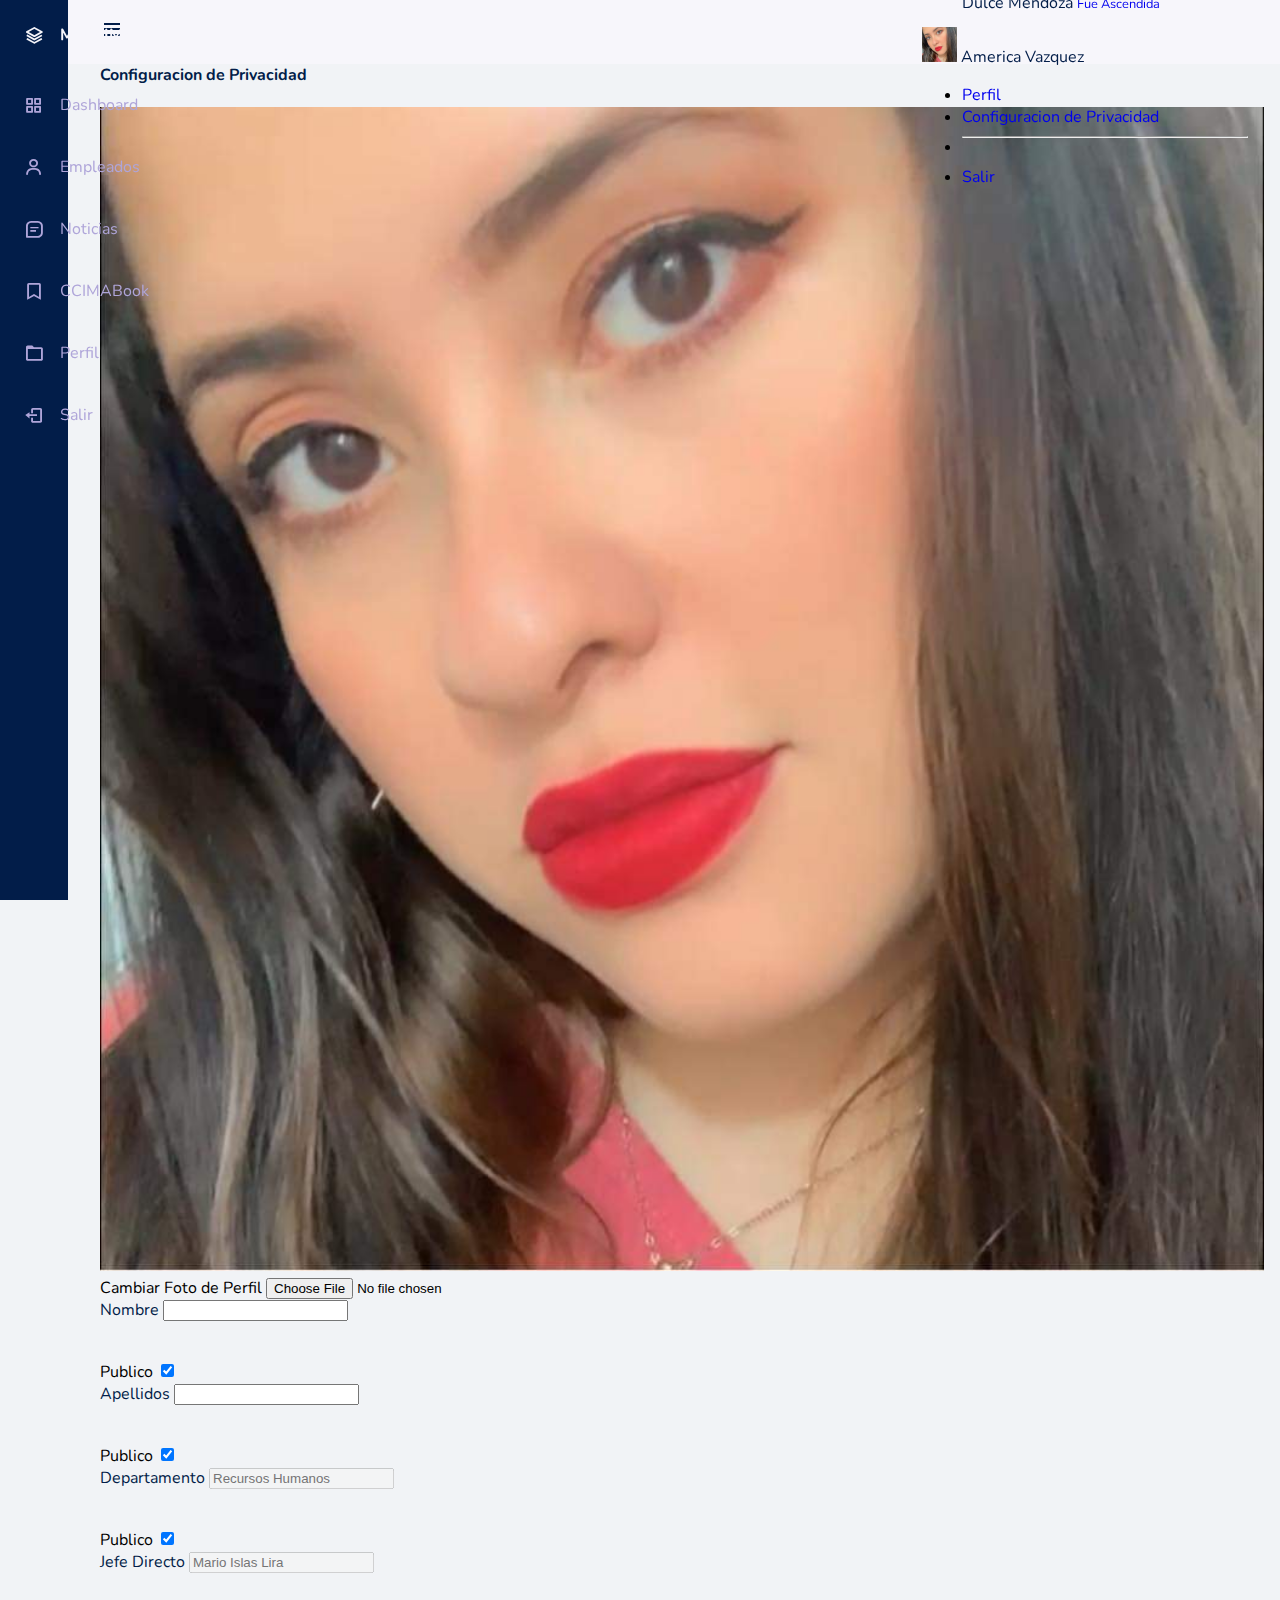
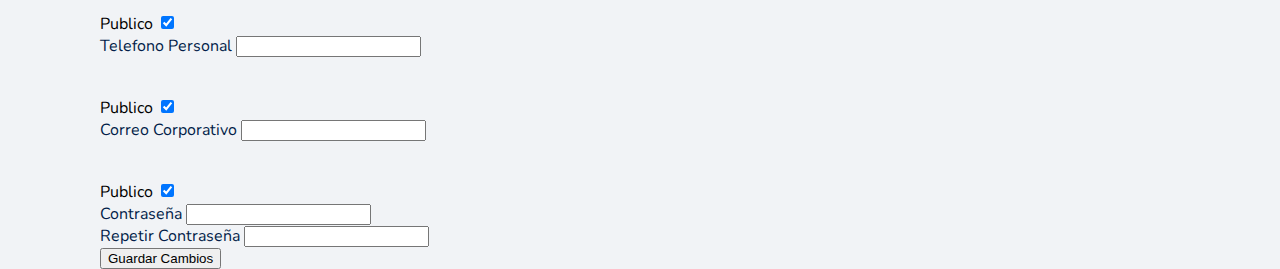
<file: privacidad.html>
<!DOCTYPE html>
<html lang="es">

<head>
    <meta charset="UTF-8">
    <meta name="viewport" content="width=device-width, initial-scale=1.0">
    <title>MY CCIMA | Dashboard</title>
    <link rel="shortcut icon" type="image/x-icon" href="public/img/icons/logo-icon.ico">
    <link href="https://cdn.jsdelivr.net/npm/bootstrap@5.0.2/dist/css/bootstrap.min.css" rel="stylesheet"
        integrity="sha384-EVSTQN3/azprG1Anm3QDgpJLIm9Nao0Yz1ztcQTwFspd3yD65VohhpuuCOmLASjC" crossorigin="anonymous">
    <link rel="stylesheet" href="https://cdn.jsdelivr.net/npm/boxicons@latest/css/boxicons.min.css">
    <link rel="stylesheet" href="public/css/main.css">
    <link rel="stylesheet" href="public/css/style.css">
</head>

<body id="body-pd" style="background-color: #F1F3F6;">
    <header class="header" id="header">
        <div class="header_toggle"> <i class='bx bx-menu' id="header-toggle"></i> </div>
        <div class="d-flex">
            <div class="me-3">
                <a class="nav-link dropdown-toggle fw-bolder text-blue-500" href="#" id="notifiDropdown" role="button" data-bs-toggle="dropdown" aria-expanded="false">
                    <img class="rounded-circle me-1" src="public/img/icons/notifications.svg" alt="" style="width: 30px;">
                </a>
                  <ul id="notificaciones" class="dropdown-menu mt-2" aria-labelledby="notifiDropdown">
                    <li class="mt-3">
                        <a class="dropdown-item" href="#">
                            <div class="sherpa d-flex">
                                <div class="">
                                    <img class="sherpa-book rounded-circle" style="width: 30px;"
                                        src="public/img/avatar/alan_gonzales.jpg" alt="">
                                </div>
                                <div class="ms-2">
                                    <span class="d-block sherpa-name text-blue-500 fw-bold">Alan Gonzalez</span>
                                    <span class="sherpa-position" style="font-size: .8rem;">Compartio una Foto en su Muro</span>
                                </div>
                             </div>
                        </a>
                    </li>
                    <li class="mt-3">
                        <a class="dropdown-item" href="#">
                            <div class="sherpa d-flex">
                                <div class="">
                                    <img class="sherpa-book rounded-circle" style="width: 30px;"
                                        src="public/img/avatar/dulce_mendoza.jpg" alt="">
                                </div>
                                <div class="ms-2">
                                    <span class="d-block sherpa-name text-blue-500 fw-bold">Dulce Mendoza </span>
                                    <span class="sherpa-position" style="font-size: .8rem;">Fue Ascendida</span>
                                </div>
                        </div>
                        </a>
                    </li>
                  </ul>    
            </div>
            <a class="nav-link dropdown-toggle fw-bolder text-blue-500" href="#" id="navbarDropdown" role="button" data-bs-toggle="dropdown" aria-expanded="false">
                <img class="rounded-circle me-1" src="public/img/avatar/america_vazquez.jpg" alt="" style="width: 35px;">
                America Vazquez
              </a>
              <ul class="dropdown-menu mt-2" aria-labelledby="navbarDropdown">
                <li><a class="dropdown-item" href="#">Perfil</a></li>
                <li><a class="dropdown-item" href="#">Configuracion de Privacidad</a></li>
                <li><hr class="dropdown-divider"></li>
                <li><a class="dropdown-item" href="#">Salir</a></li>
              </ul>

        </div>
    </header>
    <div class="l-navbar" id="nav-bar">
        <nav class="nav">
            <div>
                <a href="dashboard.html" class="nav_logo">
                    <i class='bx bx-layer nav_logo-icon'></i>
                    <span class="nav_logo-name">MyCCIMA</span>
                </a>
                <div class="nav_list">
                    <a href="dashboard.html" class="nav_link">
                        <i class='bx bx-grid-alt nav_icon'></i>
                        <span class="nav_name">Dashboard</span>
                    </a>
                    <a href="empleados.html" class="nav_link active">
                        <i class='bx bx-user nav_icon'></i>
                        <span class="nav_name">Empleados</span>
                    </a>
                    <a href="index.html" class="nav_link">
                        <i class='bx bx-message-square-detail nav_icon'></i>
                        <span class="nav_name">Noticias</span> </a>
                    <a href="ccimabook.html" class="nav_link">
                        <i class='bx bx-bookmark nav_icon'></i>
                        <span class="nav_name">CCIMABook</span> </a>
                    <a href="profile.html" class="nav_link">
                        <i class='bx bx-folder nav_icon'></i>
                        <span class="nav_name">Perfil</span>
                    </a>
                </div>
            </div> <a href="login.html" class="nav_link"> <i class='bx bx-log-out nav_icon'></i> <span
                    class="nav_name">Salir</span> </a>
        </nav>
    </div>
    <main>
        <!--Container Main start-->
        <div class="container" style="background-color: #F1F3F6;">
            <h4 class="fs-2 text-uppercase text-blue-500">Configuracion de Privacidad</h4>
            <div class="row justify-content-center mt-5">
                <div class="col-2">
                    <img class="w-100 rounded-circle" src="public/img/avatar/america_vazquez.jpg" alt="">
                </div>
                <div class="col-8">
                    <form class=" "> 
                        <div class="row justify-content-evenly">
                            <div class="col-7 mb-3">
                                
                                    <label for="formFile" class="form-label">Cambiar Foto de Perfil</label>
                                    <input class="form-control" type="file" id="formFile">
                                
                            </div>
                            <div class="col-3">
                               
                            </div>
                            <div class="col-7 mb-3">
                              <label for="name" class="form-label text-blue-500">Nombre</label>
                              <input type="text" class="form-control" id="name" aria-describedby="emailHelp">
                            </div>
                            <div class="col-3">
                                <div class="form-check form-switch p-0" style="margin-top: 2.5rem;">
                                    <label class="form-check-label" for="flexSwitchCheckChecked">Publico</label>
                                    <input class="form-check-input" type="checkbox" id="flexSwitchCheckChecked" checked>
                                </div>
                            </div>
                            <div class="col-7 mb-3">
                              <label for="lastname" class="form-label text-blue-500">Apellidos</label>
                              <input type="email" class="form-control" id="lastname" aria-describedby="emailHelp">
                            </div>
                            <div class="col-3">
                                <div class="form-check form-switch p-0" style="margin-top: 2.5rem;">
                                    <label class="form-check-label" for="flexSwitchCheckChecked">Publico</label>
                                <input class="form-check-input" type="checkbox" id="flexSwitchCheckChecked" checked>
                                </div>
                            </div>
                            <div class="col-7 mb-3">
                              <label for="lastname" class="form-label text-blue-500">Departamento</label>
                              <input type="email" class="form-control" id="lastname" aria-describedby="emailHelp" disabled placeholder="Recursos Humanos">
                            </div>
                            <div class="col-3">
                                <div class="form-check form-switch p-0" style="margin-top: 2.5rem;">
                                    <label class="form-check-label" for="flexSwitchCheckChecked">Publico</label>
                                <input class="form-check-input" type="checkbox" id="flexSwitchCheckChecked" checked>
                                </div>
                            </div>
                            <div class="col-7 mb-3">
                              <label for="lastname" class="form-label text-blue-500">Jefe Directo</label>
                              <input type="email" class="form-control" id="lastname" aria-describedby="emailHelp" disabled placeholder="Mario Islas Lira">
                            </div>
                            <div class="col-3">
                                <div class="form-check form-switch p-0" style="margin-top: 2.5rem;">
                                    <label class="form-check-label" for="flexSwitchCheckChecked">Publico</label>
                                <input class="form-check-input" type="checkbox" id="flexSwitchCheckChecked" checked>
                                </div>
                            </div>
                            <div class="col-7 mb-3">
                              <label for="exampleInputEmail1" class="form-label text-blue-500">Telefono Personal</label>
                              <input type="email" class="form-control" id="exampleInputEmail1" aria-describedby="emailHelp">
                            </div>
                            <div class="col-3">
                                <div class="form-check form-switch p-0" style="margin-top: 2.5rem;">
                                    <label class="form-check-label" for="flexSwitchCheckChecked">Publico</label>
                                <input class="form-check-input" type="checkbox" id="flexSwitchCheckChecked" checked>
                                </div>
                            </div>
                            <div class="col-7 mb-3">
                              <label for="exampleInputEmail1" class="form-label text-blue-500">Correo Corporativo</label>
                              <input type="email" class="form-control" id="exampleInputEmail1" aria-describedby="emailHelp">
                            </div>
                            <div class="col-3">
                                <div class="form-check form-switch p-0" style="margin-top: 2.5rem;">
                                    <label class="form-check-label" for="flexSwitchCheckChecked">Publico</label>
                                <input class="form-check-input" type="checkbox" id="flexSwitchCheckChecked" checked>
                                </div>
                            </div>
                            <div class="col-7 mb-3">
                              <label for="exampleInputPassword1" class="form-label text-blue-500">Contraseña</label>
                              <input type="password" class="form-control" id="exampleInputPassword1">
                            </div>
                            <div class="col-3">
                                
                            </div>
                            <div class="col-7 mb-3">
                              <label for="exampleInputPassword1" class="form-label text-blue-500">Repetir Contraseña</label>
                              <input type="password" class="form-control" id="exampleInputPassword1">
                            </div>
                            <div class="col-3">
                                
                            </div>

                        </div>

                    </form>
                    <div class="d-flex justify-content-center">
                        <button class="btn btn-primary"> Guardar Cambios</button>
                    </div>

                </div>
            </div>
        </div>
    </main>




    <!-- Modal -->

    <script src="https://cdn.jsdelivr.net/npm/bootstrap@5.0.2/dist/js/bootstrap.bundle.min.js"
        integrity="sha384-MrcW6ZMFYlzcLA8Nl+NtUVF0sA7MsXsP1UyJoMp4YLEuNSfAP+JcXn/tWtIaxVXM" crossorigin="anonymous">
    </script>
    <script src="https://code.jquery.com/jquery-3.6.1.min.js"></script>
    <script src="public/js/app.js"></script>
</body>

</html>
</file>
<file: public/css/main.css>
@import url("https://fonts.googleapis.com/css2?family=Nunito:wght@400;600;700&display=swap");

:root {
    --header-height: 3rem;
    --nav-width: 68px;
    --first-color: #021D49;
    --first-color-light: #AFA5D9;
    --white-color: #F7F6FB;
    --body-font: 'Nunito', sans-serif;
    --normal-font-size: 1rem;
    --z-fixed: 1021 !important;
}

*,
::before,
::after {
    box-sizing: border-box
}

body {
    position: relative;
    margin: var(--header-height) 0 0 0;
    padding: 0 1rem;
    font-family: var(--body-font);
    font-size: var(--normal-font-size);
    transition: .5s
}

a {
    text-decoration: none
}

.header {
    width: 100%;
    height: var(--header-height);
    position: fixed;
    top: 0;
    left: 0;
    display: flex;
    align-items: center;
    justify-content: space-between;
    padding: 0 1rem;
    background-color: var(--white-color);
    z-index: var(--z-fixed);
    transition: .5s
}

.header_toggle {
    color: var(--first-color);
    font-size: 1.5rem;
    cursor: pointer
}

.header_img {
    width: 35px;
    height: 35px;
    display: flex;
    justify-content: center;
    border-radius: 50%;
    overflow: hidden
}

.header_img img {
    width: 40px
}

.l-navbar {
    position: fixed;
    top: 0;
    left: -30%;
    width: var(--nav-width);
    height: 100vh;
    background-color: #021D49;
    padding: .5rem 1rem 0 0;
    transition: .5s;
    z-index: var(--z-fixed)
}

.nav_main {
    height: 100%;
    display: flex;
    flex-direction: column;
    justify-content: space-between;
    overflow: hidden
}

.nav_logo,
.nav_link {
    display: grid;
    grid-template-columns: max-content max-content;
    align-items: center;
    column-gap: 1rem;
    padding: .5rem 0 .5rem 1.5rem
}

.nav_logo {
    margin-bottom: 2rem
}

.nav_logo-icon {
    font-size: 1.25rem;
    color: var(--white-color)
}

.nav_logo-name {
    color: var(--white-color);
    font-weight: 700
}

.nav_link {
    position: relative;
    color: var(--first-color-light);
    margin-bottom: 1.5rem;
    transition: .3s
}

.nav_link:hover {
    color: var(--white-color)
}

.nav_icon {
    font-size: 1.25rem
}

.show-m {
    left: 0
}

.body-pd {
    padding-left: calc(var(--nav-width) + 1rem)
}

.activo {
    color: var(--white-color)
}

.activo::before {
    content: '';
    position: absolute;
    left: 0;
    width: 2px;
    height: 32px;
    background-color: var(--white-color)
}

.height-100 {
    height: 100vh
}

@media screen and (min-width: 768px) {
    body {
        margin: calc(var(--header-height) + 1rem) 0 0 0;
        padding-left: calc(var(--nav-width) + 2rem)
    }

    .header {
        height: calc(var(--header-height) + 1rem);
        padding: 0 2rem 0 calc(var(--nav-width) + 2rem)
    }

    .header_img {
        width: 40px;
        height: 40px
    }

    .header_img img {
        width: 45px
    }

    .l-navbar {
        left: 0;
        padding: 1rem 1rem 0 0
    }

    .show-m{
        width: calc(var(--nav-width) + 156px)
    }

    .body-pd {
        padding-left: calc(var(--nav-width) + 188px)
    }
}
</file>
<file: public/css/style.css>
img {
    width: 100%;
}
.w-70{
    width: 70%;
}
.fs-12{
    font-size: 13px;
}
.text-shadow-50{
    text-shadow: 1px 1px 2px #000000;
}
.bg-slave{
    background-color: #F1F3F6;
}
.bg-blue-50{
    background-color: #6A7CBA;
}
.home-logo{
    float: left;
    position: absolute;
    top: -40px;
    left: 20px;
    width: 300px;
}

.post-lg{
    background: rgb(9,48,113);
    background: linear-gradient(0deg, rgba(9,48,113,1) 0%, rgba(2,29,73,0.07057083087141103) 100%);
    display: flex;
    flex-direction: column;
    justify-content: flex-end;
}
.doc-icon{
    width: 1rem;
}
.bg-blue-500{
    background-color: #021D49 !important;
}
.bg-blue-400{
    background-color: #0047BA;
}
.bg-blue-100{
    background-color: #3D7CC9;
}
.bg-red-500{
    background-color: #F10202;
} 
 
.text-blue-500{
    color:#021D49;
}
.Adds #accordion .card{
    background-color: #fff;
    border: 0;

}
.card-header{
    padding: 0;
    border: none;
    background-color: #fff;

} 
#login-button:hover{
    background-color: #021D49;
    color: #fff;
}
.table .btn{
    width: 100%;
}
/* Preloader */
.preloader {
    position: fixed;
    width: 100%;
    height: 100%;
    background-color: #F1F3F6;
    display: flex;
    justify-content: center;
    align-items: center;
    z-index: 9999;
  }
  .preloader img{
    width: 50%;
  }
  .contenido-main{

    display: none;
  }
  
#table-employee tbody tr td{
    line-height: 3;
}
#table-employee tbody tr td .sherpa{
    line-height: 1.2;
}
#table-employee tbody tr td:last-child{
    line-height: 1;
}

.modal {
    width: 100% !important;
}

#exampleModal  .show{
    width: unset;
}

#notifiDropdown::after{
    content: none !important;
}
#notificaciones li a .sherpa{
    line-height: 1;
}

.text-progreso{
    color: #8a949d85;
}
#table-employee th, td {
    white-space: nowrap; /* Evita el salto de línea */
}
</file>
